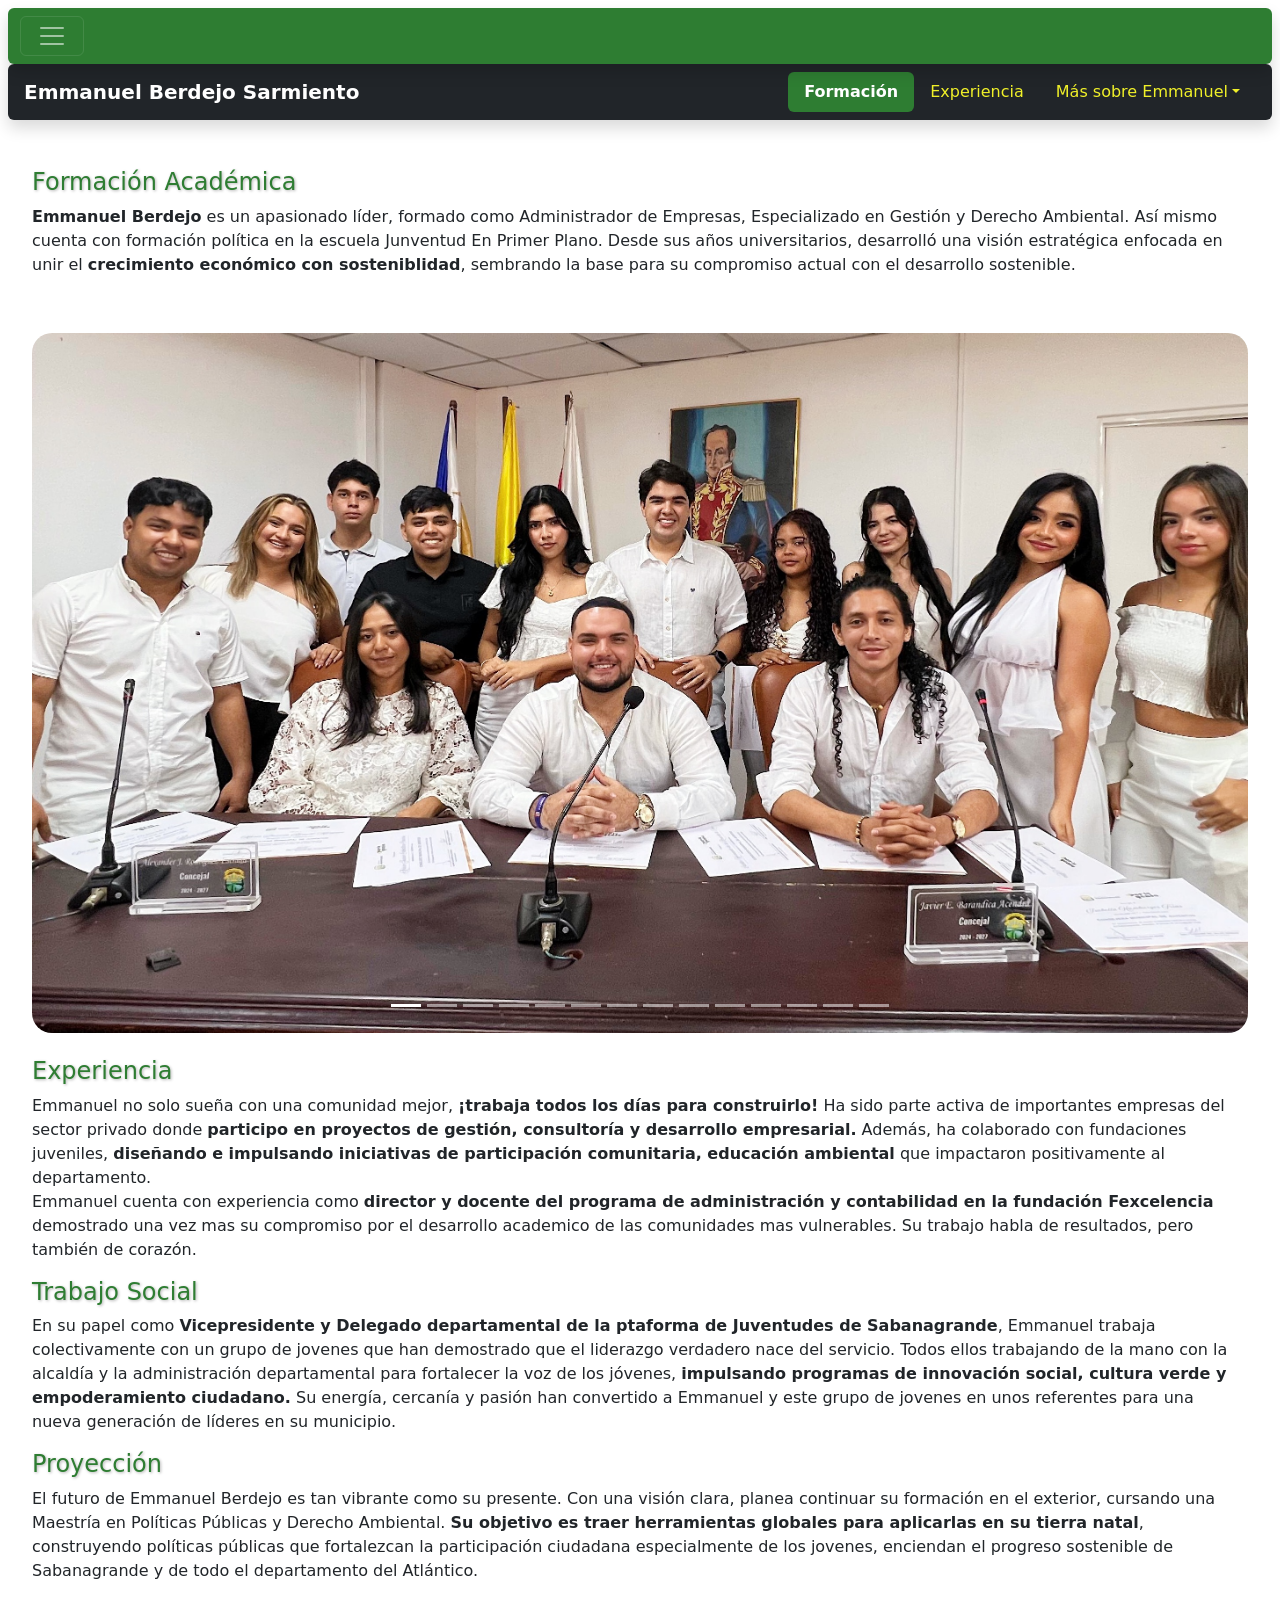
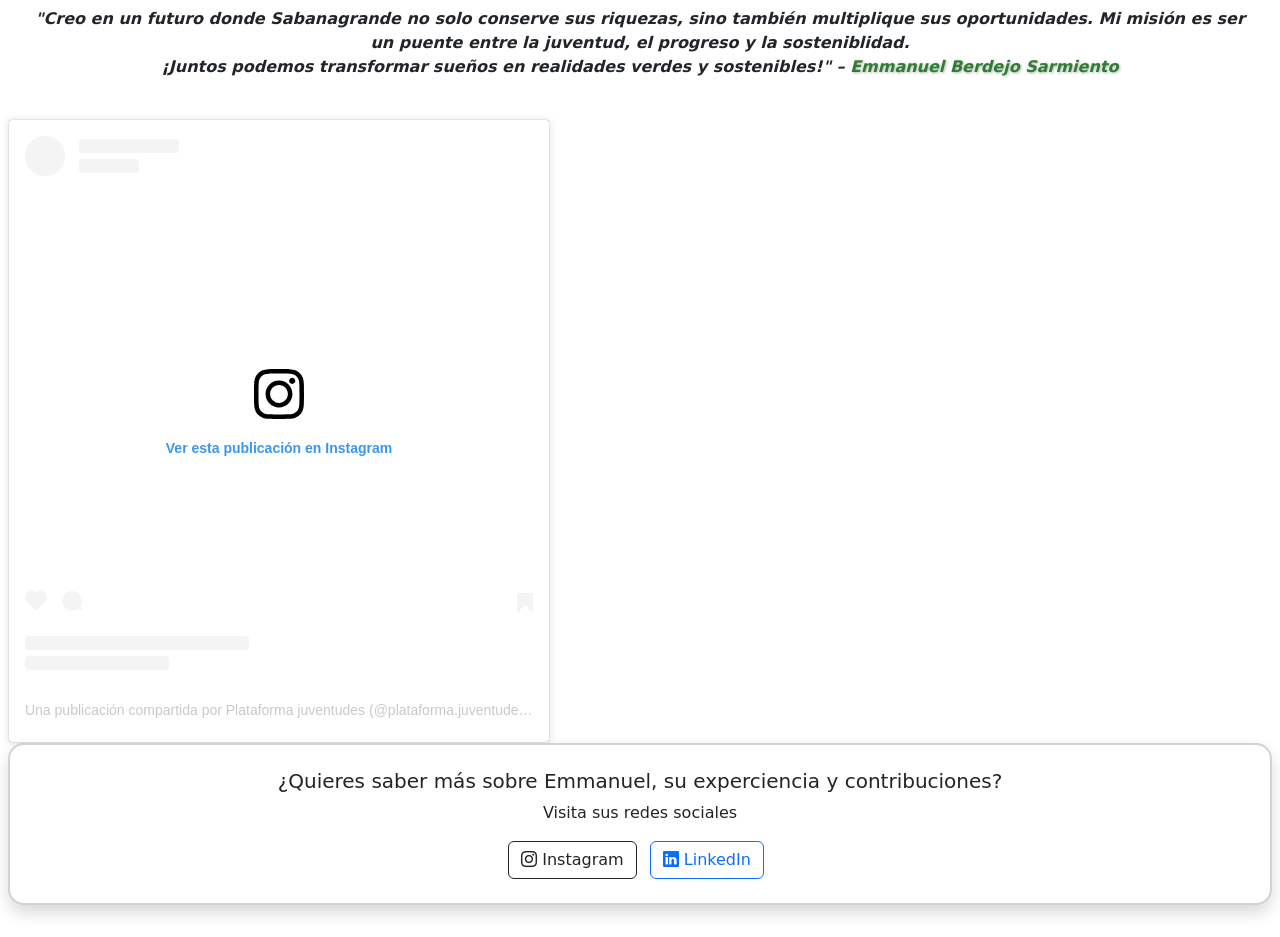
<file: acerca.html>
<!DOCTYPE html>
<html lang="es">
<head>
    <meta charset="UTF-8">
    <meta name="viewport" content="width=device-width, initial-scale=1">
    <link href="https://cdn.jsdelivr.net/npm/bootstrap@5.3.5/dist/css/bootstrap.min.css" rel="stylesheet" integrity="sha384-SgOJa3DmI69IUzQ2PVdRZhwQ+dy64/BUtbMJw1MZ8t5HZApcHrRKUc4W0kG879m7" crossorigin="anonymous">
    <link rel="stylesheet" href="styles.css">
    <title>Emmanuel Berdejo</title>
</head>
<body class="p-2">
<!-- NAVBAR -->
<nav class="navbar navbar-dark navbar-custom rounded shadow">
  <div class="container-fluid">
    <button class="navbar-toggler me-2 px-3" type="button" data-bs-toggle="offcanvas" data-bs-target="#offcanvasNavbar" aria-controls="offcanvasNavbar">
      <span class="navbar-toggler-icon"></span>
    </button>
    <a class="navbar-brand fw-semibold nombreeco" href="#"></a>

    <div class="offcanvas offcanvas-start offcanvas-custom" tabindex="-1" id="offcanvasNavbar">
      <div class="offcanvas-header">
        <h5 class="offcanvas-title">Menú</h5>
        <button type="button" class="btn-close btn-close-white" data-bs-dismiss="offcanvas" aria-label="Cerrar"></button>
      </div>
      <div class="offcanvas-body">
        <ul class="navbar-nav justify-content-end flex-grow-1 pe-3">
          <li class="nav-item"><a class="nav-link" href="index.html">Inicio</a></li>
          <li class="nav-item"><a class="nav-link active" href="acerca.html">Concce a Emmanuel</a></li>
          <li class="nav-item"><a class="nav-link" href="tips.html">Sabanagrande</a></li>
          <li class="nav-item"><a class="nav-link" href="tabla.html">Tabla Aqi</a></li>
        </ul>
      </div>
    </div>
  </div>
</nav>

<!-- Nav secundaria -->
<nav id="navbar-example2" class="navbar bg-dark color px-3 mb-4 rounded shadow sticky-top">

  <a class="navbar-brand text-white fw-bold" href="#">Emmanuel Berdejo Sarmiento</a>
  <ul class="nav nav-pills">
    <li class="nav-item">
      <a class="nav-link color" href="#scrollspyHeading1">Formación</a>
    </li>
    <li class="nav-item">
      <a class="nav-link color" href="#scrollspyHeading2">Experiencia</a>
    </li>
    <li class="nav-item dropdown">
      <a class="nav-link dropdown-toggle color" data-bs-toggle="dropdown" href="#" role="button" aria-expanded="false">Más sobre Emmanuel</a>
      <ul class="dropdown-menu">
        <li><a class="dropdown-item" href="#scrollspyHeading3">Trabajo Social</a></li>
        <li><a class="dropdown-item" href="#scrollspyHeading4">Galería</a></li>
        <li><a class="dropdown-item" href="#scrollspyHeading5">Proyección Futura</a></li>
        <li><hr class="dropdown-divider"></li>
        <li><a class="dropdown-item" href="#scrollspyHeading6">Mensaje Personal</a></li>
      </ul>
    </li>
  </ul>
</nav>

<!-- Contenido -->
<div data-bs-spy="scroll" data-bs-target="#navbar-example2" data-bs-root-margin="0px 0px -40%" data-bs-smooth-scroll="true" class="scrollspy-example bg-white p-4 rounded-2" tabindex="0">
  <h4 id="scrollspyHeading1" class="nombre">Formación Académica</h4>
  <p class="fade-scroll">
    <strong>Emmanuel Berdejo</strong> es un apasionado líder, formado como Administrador de Empresas, Especializado en Gestión y Derecho Ambiental. Así mismo cuenta con formación política en la escuela Junventud En Primer Plano.
    Desde sus años universitarios, desarrolló una visión estratégica enfocada en unir el <strong>crecimiento económico con sosteniblidad</strong>, sembrando la base para su compromiso actual con el desarrollo sostenible.
  </p>

<div id="scrollspyHeading4">
  <div id="carouselExampleCaptions" class="carousel slide">
    <div class="carousel-indicators">
      <button type="button" data-bs-target="#carouselExampleCaptions" data-bs-slide-to="0" class="active" aria-current="true" aria-label="Slide 1"></button>
      <button type="button" data-bs-target="#carouselExampleCaptions" data-bs-slide-to="1" aria-label="Slide 2"></button>
      <button type="button" data-bs-target="#carouselExampleCaptions" data-bs-slide-to="2" aria-label="Slide 3"></button>
      <button type="button" data-bs-target="#carouselExampleCaptions" data-bs-slide-to="3" aria-label="Slide 4"></button>
      <button type="button" data-bs-target="#carouselExampleCaptions" data-bs-slide-to="4" aria-label="Slide 5"></button>
      <button type="button" data-bs-target="#carouselExampleCaptions" data-bs-slide-to="5" aria-label="Slide 6"></button>
      <button type="button" data-bs-target="#carouselExampleCaptions" data-bs-slide-to="6" aria-label="Slide 7"></button>
      <button type="button" data-bs-target="#carouselExampleCaptions" data-bs-slide-to="7" aria-label="Slide 8"></button>
      <button type="button" data-bs-target="#carouselExampleCaptions" data-bs-slide-to="8" aria-label="Slide 9"></button>
      <button type="button" data-bs-target="#carouselExampleCaptions" data-bs-slide-to="9" aria-label="Slide 10"></button>
      <button type="button" data-bs-target="#carouselExampleCaptions" data-bs-slide-to="10" aria-label="Slide 11"></button>
      <button type="button" data-bs-target="#carouselExampleCaptions" data-bs-slide-to="11" aria-label="Slide 12"></button>
      <button type="button" data-bs-target="#carouselExampleCaptions" data-bs-slide-to="12" aria-label="Slide 13"></button>
      <button type="button" data-bs-target="#carouselExampleCaptions" data-bs-slide-to="13" aria-label="Slide 14"></button>
    </div>

    <div class="carousel-inner">
      
      <div class="carousel-item personalizacion active">
        <img src="src/img/consejeros.jpg" class="d-block w-100" alt="Consejeros">
      </div>

      <div class="carousel-item personalizacion">
        <img src="src/img/diplomaphotopeople.png" class="d-block w-100" alt="...">
      </div>

      <div class="carousel-item personalizacion">
        <img src="src/img/semillero.png" class="d-block w-100" alt="...">
      </div>

      <div class="carousel-item personalizacion">
        <img src="src/img/emmanuelconsejo.jpeg" class="d-block w-100" alt="Emmanuel Consejo">
      </div>

      <div class="carousel-item personalizacion">
        <img src="src/img/charla.jpg" class="d-block w-100" alt="Charla">
      </div>

      <div class="carousel-item personalizacion">
        <img src="src/img/conferencia.jpg" class="d-block w-100" alt="...">
      </div>

      <div class="carousel-item personalizacion">
        <img src="src/img/diplomaphoto.jpg" class="d-block w-100" alt="...">
      </div>

      <div class="carousel-item personalizacion">
        <img src="src/img/policephoto.jpg" class="d-block w-100" alt="...">
      </div>

      <div class="carousel-item personalizacion">
        <img src="src/img/variasgente.jpg" class="d-block w-100" alt="...">
      </div>

      <div class="carousel-item personalizacion">
        <img src="src/img/inculka.jpg" class="d-block w-100" alt="...">
      </div>

      <div class="carousel-item personalizacion">
        <img src="src/img/reunion.jpg" class="d-block w-100" alt="...">
      </div>

      <div class="carousel-item personalizacion">
        <img src="src/img/obras1.jpg" class="d-block w-100" alt="...">
      </div>

      <div class="carousel-item personalizacion">
        <img src="src/img/obras2.jpg" class="d-block w-100" alt="...">
      </div>

      <div class="carousel-item personalizacion">
        <img src="src/img/charla2.jpg" class="d-block w-100" alt="Charla 2">
      </div>

    </div>

    <button class="carousel-control-prev" type="button" data-bs-target="#carouselExampleCaptions" data-bs-slide="prev">
      <span class="carousel-control-prev-icon" aria-hidden="true"></span>
      <span class="visually-hidden">Previous</span>
    </button>
    <button class="carousel-control-next" type="button" data-bs-target="#carouselExampleCaptions" data-bs-slide="next">
      <span class="carousel-control-next-icon" aria-hidden="true"></span>
      <span class="visually-hidden">Next</span>
    </button>
  </div>
</div>
  <br>

  <h4 id="scrollspyHeading2" class="nombre fade-scroll">Experiencia</h4>
  <p class="fade-scroll">
    Emmanuel no solo sueña con una comunidad mejor, <strong>¡trabaja todos los días para construirlo!</strong>
    Ha sido parte activa de importantes empresas del sector privado donde <strong>participo en proyectos de gestión, consultoría y desarrollo empresarial.</strong>
    Además, ha colaborado con fundaciones juveniles, <strong>diseñando e impulsando iniciativas de participación comunitaria, educación ambiental</strong> que impactaron positivamente al departamento. <br>Emmanuel cuenta con experiencia como <strong>director y docente del programa de administración y contabilidad en la fundación Fexcelencia</strong> demostrado una vez mas su compromiso por el desarrollo academico de las comunidades mas vulnerables.
    Su trabajo habla de resultados, pero también de corazón.
  </p>

  <h4 id="scrollspyHeading3" class="nombre fade-scroll">Trabajo Social</h4>
  <p class="fade-scroll">
    En su papel como <strong>Vicepresidente y Delegado departamental de la ptaforma de Juventudes de Sabanagrande</strong>, Emmanuel trabaja colectivamente con un grupo de jovenes que han demostrado que el liderazgo verdadero nace del servicio.
    Todos ellos trabajando de la mano con la alcaldía y la administración departamental para fortalecer la voz de los jóvenes, <strong>impulsando programas de innovación social, cultura verde y empoderamiento ciudadano.</strong>
    Su energía, cercanía y pasión han convertido a Emmanuel y este grupo de jovenes en unos referentes para una nueva generación de líderes en su municipio.
  </p>


  <h4 id="scrollspyHeading5" class="nombre fade-scroll">Proyección</h4>
  <p class="fade-scroll">
    El futuro de Emmanuel Berdejo es tan vibrante como su presente.
    Con una visión clara, planea continuar su formación en el exterior, cursando una Maestría en Políticas Públicas y Derecho Ambiental.
    <strong>Su objetivo es traer herramientas globales para aplicarlas en su tierra natal</strong>, construyendo políticas públicas que fortalezcan la participación ciudadana especialmente de los jovenes, enciendan el progreso sostenible de Sabanagrande y de todo el departamento del Atlántico.
  </p>

  <p id="scrollspyHeading6" class="mt-4 fw-semibold fst-italic text-center">
    "Creo en un futuro donde Sabanagrande no solo conserve sus riquezas, sino también multiplique sus oportunidades. Mi misión es ser un puente entre la juventud, el progreso y la sosteniblidad. <br>¡Juntos podemos transformar sueños en realidades verdes y sostenibles!" – <strong class="nombre">Emmanuel Berdejo Sarmiento</strong>
  </p>
</div>

<!-- Reel de ig -->
<blockquote class="instagram-media" data-instgrm-permalink="https://www.instagram.com/reel/C_CZQqxugMu/?utm_source=ig_embed&amp;utm_campaign=loading" data-instgrm-version="14" style=" background:#FFF; border:0; border-radius:3px; box-shadow:0 0 1px 0 rgba(0,0,0,0.5),0 1px 10px 0 rgba(0,0,0,0.15); margin: 1px; max-width:540px; min-width:326px; padding:0; width:99.375%; width:-webkit-calc(100% - 2px); width:calc(100% - 2px);"><div style="padding:16px;"> <a href="https://www.instagram.com/reel/C_CZQqxugMu/?utm_source=ig_embed&amp;utm_campaign=loading" style=" background:#FFFFFF; line-height:0; padding:0 0; text-align:center; text-decoration:none; width:100%;" target="_blank"> <div style=" display: flex; flex-direction: row; align-items: center;"> <div style="background-color: #F4F4F4; border-radius: 50%; flex-grow: 0; height: 40px; margin-right: 14px; width: 40px;"></div> <div style="display: flex; flex-direction: column; flex-grow: 1; justify-content: center;"> <div style=" background-color: #F4F4F4; border-radius: 4px; flex-grow: 0; height: 14px; margin-bottom: 6px; width: 100px;"></div> <div style=" background-color: #F4F4F4; border-radius: 4px; flex-grow: 0; height: 14px; width: 60px;"></div></div></div><div style="padding: 19% 0;"></div> <div style="display:block; height:50px; margin:0 auto 12px; width:50px;"><svg width="50px" height="50px" viewBox="0 0 60 60" version="1.1" xmlns="https://www.w3.org/2000/svg" xmlns:xlink="https://www.w3.org/1999/xlink"><g stroke="none" stroke-width="1" fill="none" fill-rule="evenodd"><g transform="translate(-511.000000, -20.000000)" fill="#000000"><g><path d="M556.869,30.41 C554.814,30.41 553.148,32.076 553.148,34.131 C553.148,36.186 554.814,37.852 556.869,37.852 C558.924,37.852 560.59,36.186 560.59,34.131 C560.59,32.076 558.924,30.41 556.869,30.41 M541,60.657 C535.114,60.657 530.342,55.887 530.342,50 C530.342,44.114 535.114,39.342 541,39.342 C546.887,39.342 551.658,44.114 551.658,50 C551.658,55.887 546.887,60.657 541,60.657 M541,33.886 C532.1,33.886 524.886,41.1 524.886,50 C524.886,58.899 532.1,66.113 541,66.113 C549.9,66.113 557.115,58.899 557.115,50 C557.115,41.1 549.9,33.886 541,33.886 M565.378,62.101 C565.244,65.022 564.756,66.606 564.346,67.663 C563.803,69.06 563.154,70.057 562.106,71.106 C561.058,72.155 560.06,72.803 558.662,73.347 C557.607,73.757 556.021,74.244 553.102,74.378 C549.944,74.521 548.997,74.552 541,74.552 C533.003,74.552 532.056,74.521 528.898,74.378 C525.979,74.244 524.393,73.757 523.338,73.347 C521.94,72.803 520.942,72.155 519.894,71.106 C518.846,70.057 518.197,69.06 517.654,67.663 C517.244,66.606 516.755,65.022 516.623,62.101 C516.479,58.943 516.448,57.996 516.448,50 C516.448,42.003 516.479,41.056 516.623,37.899 C516.755,34.978 517.244,33.391 517.654,32.338 C518.197,30.938 518.846,29.942 519.894,28.894 C520.942,27.846 521.94,27.196 523.338,26.654 C524.393,26.244 525.979,25.756 528.898,25.623 C532.057,25.479 533.004,25.448 541,25.448 C548.997,25.448 549.943,25.479 553.102,25.623 C556.021,25.756 557.607,26.244 558.662,26.654 C560.06,27.196 561.058,27.846 562.106,28.894 C563.154,29.942 563.803,30.938 564.346,32.338 C564.756,33.391 565.244,34.978 565.378,37.899 C565.522,41.056 565.552,42.003 565.552,50 C565.552,57.996 565.522,58.943 565.378,62.101 M570.82,37.631 C570.674,34.438 570.167,32.258 569.425,30.349 C568.659,28.377 567.633,26.702 565.965,25.035 C564.297,23.368 562.623,22.342 560.652,21.575 C558.743,20.834 556.562,20.326 553.369,20.18 C550.169,20.033 549.148,20 541,20 C532.853,20 531.831,20.033 528.631,20.18 C525.438,20.326 523.257,20.834 521.349,21.575 C519.376,22.342 517.703,23.368 516.035,25.035 C514.368,26.702 513.342,28.377 512.574,30.349 C511.834,32.258 511.326,34.438 511.181,37.631 C511.035,40.831 511,41.851 511,50 C511,58.147 511.035,59.17 511.181,62.369 C511.326,65.562 511.834,67.743 512.574,69.651 C513.342,71.625 514.368,73.296 516.035,74.965 C517.703,76.634 519.376,77.658 521.349,78.425 C523.257,79.167 525.438,79.673 528.631,79.82 C531.831,79.965 532.853,80.001 541,80.001 C549.148,80.001 550.169,79.965 553.369,79.82 C556.562,79.673 558.743,79.167 560.652,78.425 C562.623,77.658 564.297,76.634 565.965,74.965 C567.633,73.296 568.659,71.625 569.425,69.651 C570.167,67.743 570.674,65.562 570.82,62.369 C570.966,59.17 571,58.147 571,50 C571,41.851 570.966,40.831 570.82,37.631"></path></g></g></g></svg></div><div style="padding-top: 8px;"> <div style=" color:#3897f0; font-family:Arial,sans-serif; font-size:14px; font-style:normal; font-weight:550; line-height:18px;">Ver esta publicación en Instagram</div></div><div style="padding: 12.5% 0;"></div> <div style="display: flex; flex-direction: row; margin-bottom: 14px; align-items: center;"><div> <div style="background-color: #F4F4F4; border-radius: 50%; height: 12.5px; width: 12.5px; transform: translateX(0px) translateY(7px);"></div> <div style="background-color: #F4F4F4; height: 12.5px; transform: rotate(-45deg) translateX(3px) translateY(1px); width: 12.5px; flex-grow: 0; margin-right: 14px; margin-left: 2px;"></div> <div style="background-color: #F4F4F4; border-radius: 50%; height: 12.5px; width: 12.5px; transform: translateX(9px) translateY(-18px);"></div></div><div style="margin-left: 8px;"> <div style=" background-color: #F4F4F4; border-radius: 50%; flex-grow: 0; height: 20px; width: 20px;"></div> <div style=" width: 0; height: 0; border-top: 2px solid transparent; border-left: 6px solid #f4f4f4; border-bottom: 2px solid transparent; transform: translateX(16px) translateY(-4px) rotate(30deg)"></div></div><div style="margin-left: auto;"> <div style=" width: 0px; border-top: 8px solid #F4F4F4; border-right: 8px solid transparent; transform: translateY(16px);"></div> <div style=" background-color: #F4F4F4; flex-grow: 0; height: 12px; width: 16px; transform: translateY(-4px);"></div> <div style=" width: 0; height: 0; border-top: 8px solid #F4F4F4; border-left: 8px solid transparent; transform: translateY(-4px) translateX(8px);"></div></div></div> <div style="display: flex; flex-direction: column; flex-grow: 1; justify-content: center; margin-bottom: 24px;"> <div style=" background-color: #F4F4F4; border-radius: 4px; flex-grow: 0; height: 14px; margin-bottom: 6px; width: 224px;"></div> <div style=" background-color: #F4F4F4; border-radius: 4px; flex-grow: 0; height: 14px; width: 144px;"></div></div></a><p style=" color:#c9c8cd; font-family:Arial,sans-serif; font-size:14px; line-height:17px; margin-bottom:0; margin-top:8px; overflow:hidden; padding:8px 0 7px; text-align:center; text-overflow:ellipsis; white-space:nowrap;"><a href="https://www.instagram.com/reel/C_CZQqxugMu/?utm_source=ig_embed&amp;utm_campaign=loading" style=" color:#c9c8cd; font-family:Arial,sans-serif; font-size:14px; font-style:normal; font-weight:normal; line-height:17px; text-decoration:none;" target="_blank">Una publicación compartida por Plataforma juventudes (@plataforma.juventudes_sgrande)</a></p></div></blockquote>
<script async src="//www.instagram.com/embed.js"></script>

  <!-- TARJETA DE CONTACTO -->
  <div class="card text-center  mb-4 border-2 p-2 rounded-4 shadow">
    <div class="card-body">
      <h5 class="card-title">¿Quieres saber más sobre Emmanuel, su experciencia y contribuciones?</h5>
        <p class="card-text">Visita sus redes sociales</p>
          <a href="https://www.instagram.com/emmanuel_berdejo/following/?hl=es" target="_blank" class="btn btn-outline-dark me-2">
            <i class="bi bi-instagram"></i> Instagram
          </a>
          <a href="https://www.linkedin.com/in/emmanuel-vicente-berdejo-sarmiento-066a41301/?utm_source=share&utm_campaign=share_via&utm_content=profile&utm_medium=android_app&fbclid=PAZXh0bgNhZW0CMTEAAaf21PQ0VVTkyG8lkE4WaBPw6Nx0MI5xgnu8Jgf4zOR5xXncVtpv00f0LeoAaA_aem_O5qvD5J9q8PJzubIvIEv3g" target="_blank" class="btn btn-outline-primary me-2">
            <i class="bi bi-linkedin"></i> LinkedIn
          </a>
    </div>
  </div>
  
    <!-- BOOTSTRAP ICONS + SCRIPTS -->
    <link rel="stylesheet" href="https://cdn.jsdelivr.net/npm/bootstrap-icons@1.10.5/font/bootstrap-icons.css">
    <script src="https://cdn.jsdelivr.net/npm/bootstrap@5.3.5/dist/js/bootstrap.bundle.min.js" integrity="sha384-k6d4wzSIapyDyv1kpU366/PK5hCdSbCRGRCMv+eplOQJWyd1fbcAu9OCUj5zNLiq" crossorigin="anonymous"></script>
    <script src="script.js"></script>

</body>

</html>
</file>
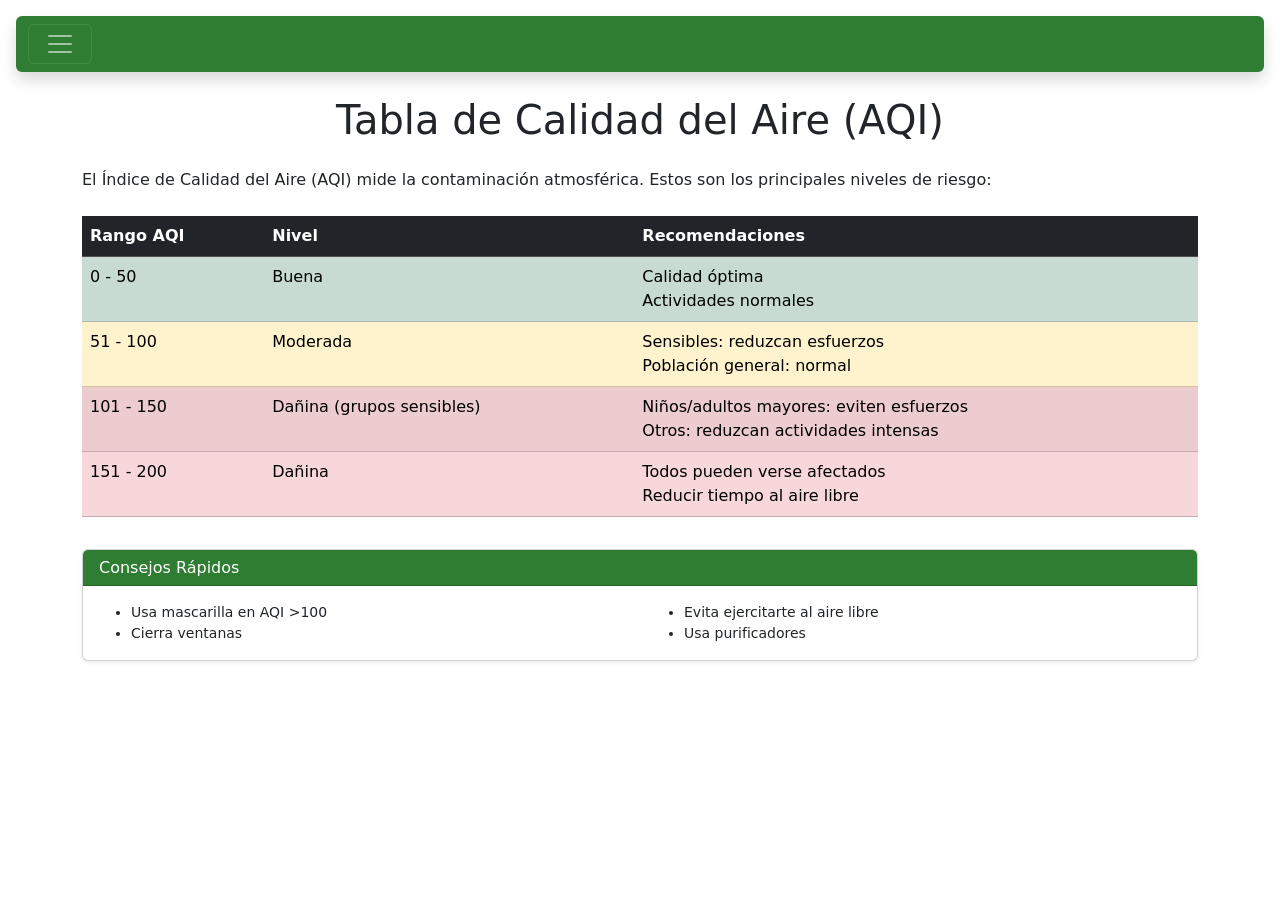
<file: tabla.html>
<!DOCTYPE html>
<html lang="es">
<head>
    <meta charset="UTF-8">
    <meta name="viewport" content="width=device-width, initial-scale=1">
    <link href="https://cdn.jsdelivr.net/npm/bootstrap@5.3.5/dist/css/bootstrap.min.css" rel="stylesheet" integrity="sha384-SgOJa3DmI69IUzQ2PVdRZhwQ+dy64/BUtbMJw1MZ8t5HZApcHrRKUc4W0kG879m7" crossorigin="anonymous">
    <link rel="stylesheet" href="styles.css">
    <title>Tabla IMC</title>
</head>
<body class="p-3">

<!-- NAVBAR -->
<nav class="navbar navbar-dark navbar-custom rounded shadow">
  <div class="container-fluid">
    <button class="navbar-toggler me-2 px-3" type="button" data-bs-toggle="offcanvas" data-bs-target="#offcanvasNavbar" aria-controls="offcanvasNavbar">
      <span class="navbar-toggler-icon"></span>
    </button>
    <a class="navbar-brand fw-semibold nombreeco" href="#"></a>

    <div class="offcanvas offcanvas-start offcanvas-custom" tabindex="-1" id="offcanvasNavbar">
      <div class="offcanvas-header">
        <h5 class="offcanvas-title">Menú</h5>
        <button type="button" class="btn-close btn-close-white" data-bs-dismiss="offcanvas" aria-label="Cerrar"></button>
      </div>
      <div class="offcanvas-body">
        <ul class="navbar-nav justify-content-end flex-grow-1 pe-3">
          <li class="nav-item"><a class="nav-link" href="index.html">Inicio</a></li>
          <li class="nav-item"><a class="nav-link" href="acerca.html">Concce a Emmanuel</a></li>
          <li class="nav-item"><a class="nav-link" href="tips.html">Sabanagrande</a></li>
          <li class="nav-item"><a class="nav-link active" href="tabla.html">Tabla Aqi</a></li>
        </ul>
      </div>
    </div>
  </div>
</nav>

<div class="container">
    <h1 class="text-center my-4">Tabla de Calidad del Aire (AQI)</h1>

    <p class="mb-4">
        El Índice de Calidad del Aire (AQI) mide la contaminación atmosférica. Estos son los principales niveles de riesgo:
    </p>

    <div class="table-responsive">
        <table class="table table-striped table-hover">
            <thead class="table-dark">
                <tr>
                    <th scope="col" class="text-nowrap">Rango AQI</th>
                    <th scope="col">Nivel</th>
                    <th scope="col">Recomendaciones</th>
                </tr>
            </thead>
            <tbody>
                <tr class="table-success">
                    <td>0 - 50</td>
                    <td>Buena</td>
                    <td>
                        <ul class="list-unstyled mb-0">
                            <li><i class="bi bi-check-circle text-success"></i> Calidad óptima</li>
                            <li><i class="bi bi-people text-success"></i> Actividades normales</li>
                        </ul>
                    </td>
                </tr>
                <tr class="table-warning">
                    <td>51 - 100</td>
                    <td>Moderada</td>
                    <td>
                        <ul class="list-unstyled mb-0">
                            <li><i class="bi bi-exclamation-triangle text-warning"></i> Sensibles: reduzcan esfuerzos</li>
                            <li><i class="bi bi-person-check text-warning"></i> Población general: normal</li>
                        </ul>
                    </td>
                </tr>
                <tr class="table-danger">
                    <td>101 - 150</td>
                    <td>Dañina (grupos sensibles)</td>
                    <td>
                        <ul class="list-unstyled mb-0">
                            <li><i class="bi bi-x-circle text-danger"></i> Niños/adultos mayores: eviten esfuerzos</li>
                            <li><i class="bi bi-person text-danger"></i> Otros: reduzcan actividades intensas</li>
                        </ul>
                    </td>
                </tr>
                <tr class="table-danger" style="background-color: #ffcccc">
                    <td>151 - 200</td>
                    <td>Dañina</td>
                    <td>
                        <ul class="list-unstyled mb-0">
                            <li><i class="bi bi-slash-circle text-danger"></i> Todos pueden verse afectados</li>
                            <li><i class="bi bi-house text-danger"></i> Reducir tiempo al aire libre</li>
                        </ul>
                    </td>
                </tr>
            </tbody>
        </table>
    </div>

    <div class="card mt-3 shadow-sm">
        <div class="card-header caja text-white py-2">
            <h6 class="mb-0"><i class="bi bi-lightbulb"></i> Consejos Rápidos</h6>
        </div>
        <div class="card-body p-3">
            <div class="row">
                <div class="col-6">
                    <ul class="small mb-0">
                        <li>Usa mascarilla en AQI >100</li>
                        <li>Cierra ventanas</li>
                    </ul>
                </div>
                <div class="col-6">
                    <ul class="small mb-0">
                        <li>Evita ejercitarte al aire libre</li>
                        <li>Usa purificadores</li>
                    </ul>
                </div>
            </div>
        </div>
    </div>
</div>

    <script src="https://cdn.jsdelivr.net/npm/bootstrap@5.3.5/dist/js/bootstrap.bundle.min.js" integrity="sha384-k6d4wzSIapyDyv1kpU366/PK5hCdSbCRGRCMv+eplOQJWyd1fbcAu9OCUj5zNLiq" crossorigin="anonymous"></script>
</body>
</html>
</file>
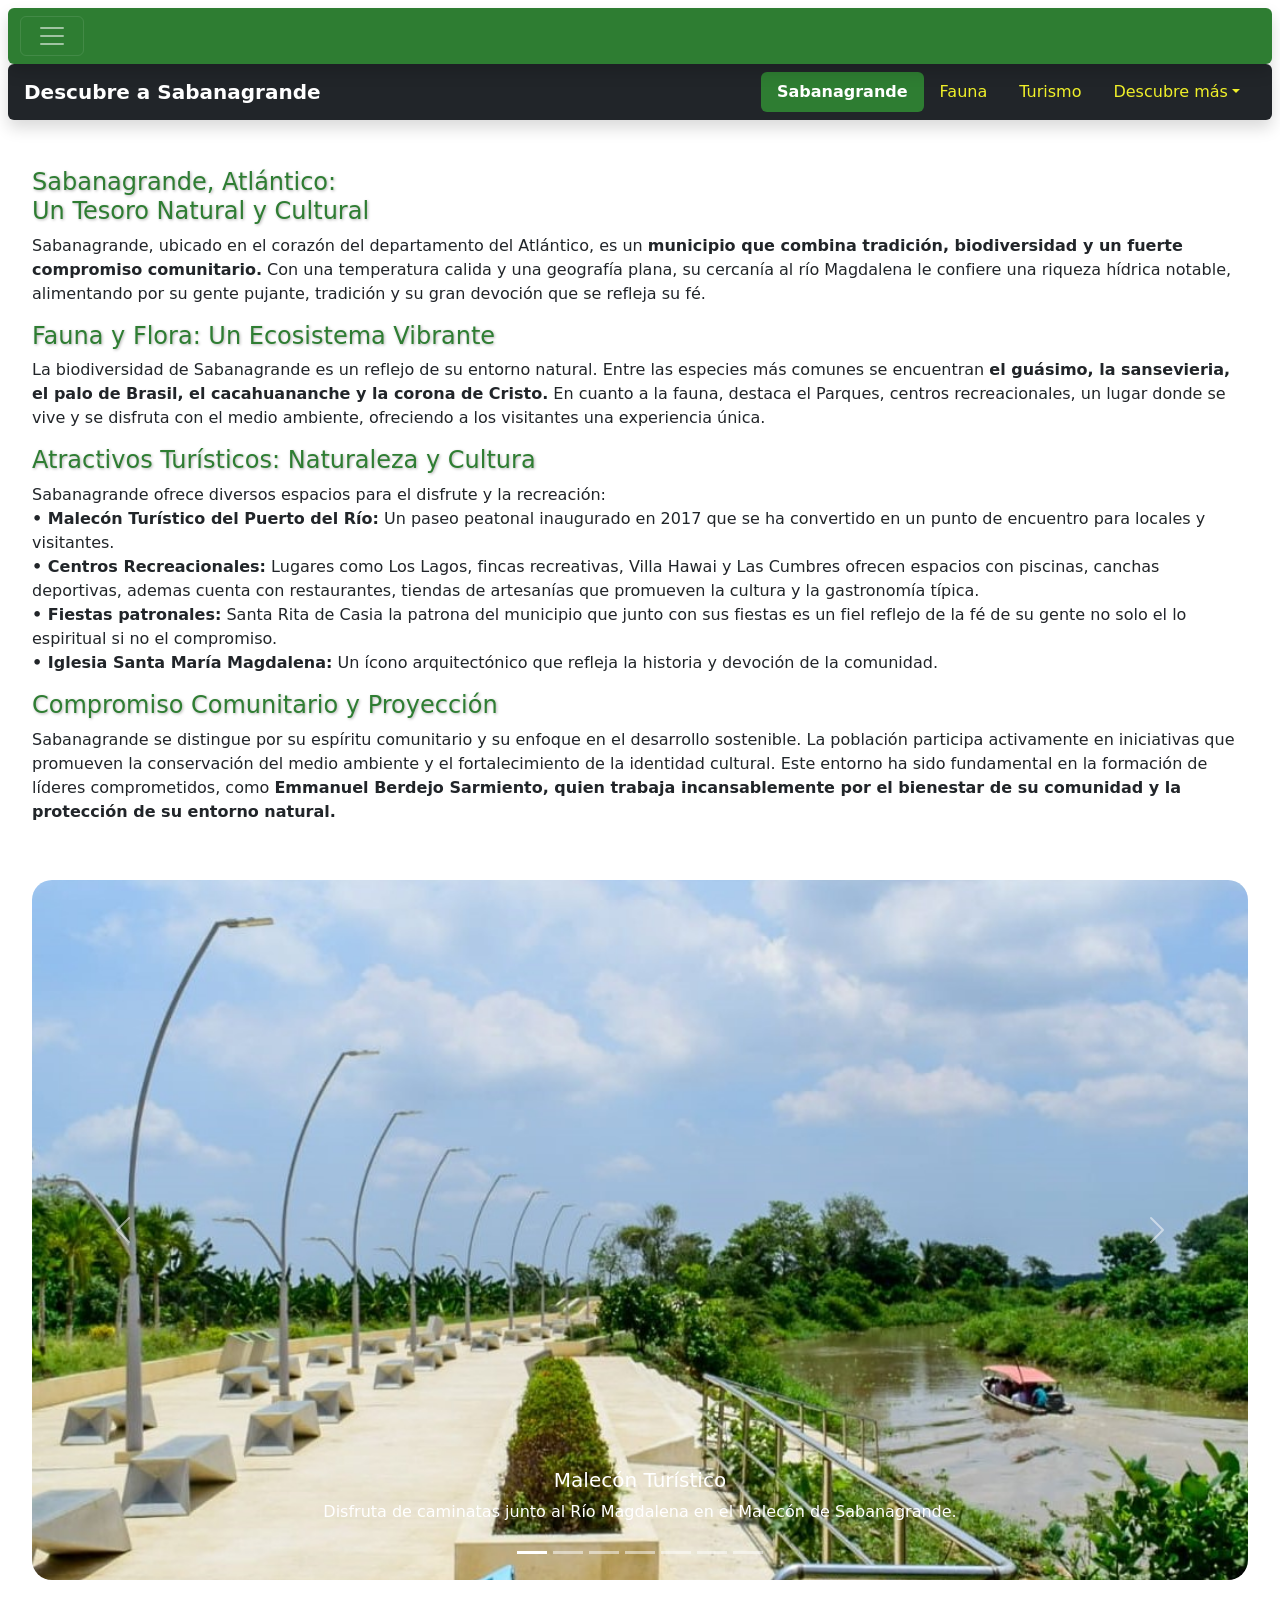
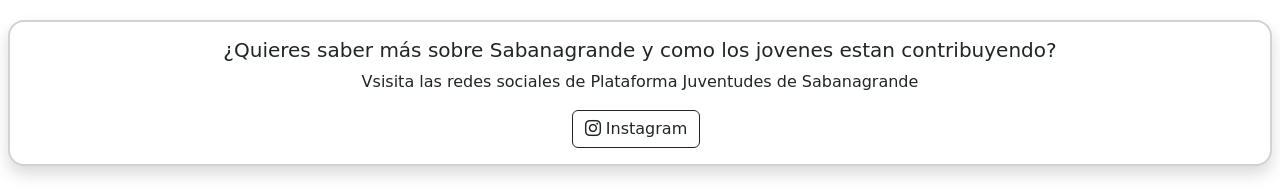
<file: tips.html>
<!DOCTYPE html>
<html lang="es">
<head>
    <meta charset="UTF-8">
    <meta name="viewport" content="width=device-width, initial-scale=1">
    <link href="https://cdn.jsdelivr.net/npm/bootstrap@5.3.5/dist/css/bootstrap.min.css" rel="stylesheet" integrity="sha384-SgOJa3DmI69IUzQ2PVdRZhwQ+dy64/BUtbMJw1MZ8t5HZApcHrRKUc4W0kG879m7" crossorigin="anonymous">
    <link rel="stylesheet" href="styles.css">
    <title>Sabanagrande</title>
</head>
<body class="p-2">

<!-- NAVBAR -->
<nav class="navbar navbar-dark navbar-custom rounded shadow">
  <div class="container-fluid">
    <button class="navbar-toggler me-2 px-3" type="button" data-bs-toggle="offcanvas" data-bs-target="#offcanvasNavbar" aria-controls="offcanvasNavbar">
      <span class="navbar-toggler-icon"></span>
    </button>
    <a class="navbar-brand fw-semibold nombreeco" href="#"></a>

    <div class="offcanvas offcanvas-start offcanvas-custom" tabindex="-1" id="offcanvasNavbar">
      <div class="offcanvas-header">
        <h5 class="offcanvas-title">Menú</h5>
        <button type="button" class="btn-close btn-close-white" data-bs-dismiss="offcanvas" aria-label="Cerrar"></button>
      </div>
      <div class="offcanvas-body">
        <ul class="navbar-nav justify-content-end flex-grow-1 pe-3">
          <li class="nav-item"><a class="nav-link" href="index.html">Inicio</a></li>
          <li class="nav-item"><a class="nav-link" href="acerca.html">Conoce a Emmanuel</a></li>
          <li class="nav-item"><a class="nav-link active" href="tips.html">Sabanagrande</a></li>
          <li class="nav-item"><a class="nav-link" href="tabla.html">Tabla Aqi</a></li>
        </ul>
      </div>
    </div>
    </div>
  </nav>

        <!-- NAVBAR SCROLLSPY -->
        <nav id="navbar-example2" class="navbar bg-dark text-white px-3 mb-4 rounded shadow sticky-top">
          <a class="navbar-brand fw-bold text-white" href="#">Descubre a Sabanagrande</a>
          <ul class="nav nav-pills">
            <li class="nav-item">
              <a class="nav-link color" href="#scrollspyHeading1">Sabanagrande</a>
            </li>
            <li class="nav-item">
              <a class="nav-link color" href="#scrollspyHeading2">Fauna</a>
            </li>
            <li class="nav-item">
              <a class="nav-link color" href="#scrollspyHeading3">Turismo</a>
            </li>
            <li class="nav-item dropdown">
              <a class="nav-link dropdown-toggle color" data-bs-toggle="dropdown" href="#" role="button">Descubre más</a>
              <ul class="dropdown-menu">
                <li><a class="dropdown-item" href="#scrollspyHeading4">Compromiso</a></li>
                <li><a class="dropdown-item" href="#scrollspyHeading5">Galería</a></li>
              </ul>
            </li>
          </ul>
        </nav>
        
        <!-- CONTENIDO SCROLLSPY -->
        <div data-bs-spy="scroll" data-bs-target="#navbar-example2" data-bs-smooth-scroll="true" class="scrollspy-example bg-white p-4 rounded" tabindex="0">
          
          <h4 id="scrollspyHeading1" class="nombre">Sabanagrande, Atlántico: <br> Un Tesoro Natural y Cultural</h4>
          <p class="fade-scroll">
            Sabanagrande, ubicado en el corazón del departamento del Atlántico, es un <strong>municipio que combina tradición, biodiversidad y un fuerte compromiso comunitario.</strong> Con una temperatura calida y una geografía plana, su cercanía al río Magdalena le confiere una riqueza hídrica notable, alimentando por su gente pujante, tradición y su gran devoción que se refleja su fé.
          </p>
        
          <h4 id="scrollspyHeading2" class="nombre fade-scroll">Fauna y Flora: Un Ecosistema Vibrante</h4>
          <p class="fade-scroll">
            La biodiversidad de Sabanagrande es un reflejo de su entorno natural. Entre las especies más comunes se encuentran <strong>el guásimo, la sansevieria, el palo de Brasil, el cacahuananche y la corona de Cristo.</strong> En cuanto a la fauna, destaca el Parques, centros recreacionales, un lugar donde se vive y se disfruta con el medio ambiente, ofreciendo a los visitantes una experiencia única.
          </p>
        
          <h4 id="scrollspyHeading3" class="nombre fade-scroll"> Atractivos Turísticos: Naturaleza y Cultura</h4>
          <p class="fade-scroll">
            Sabanagrande ofrece diversos espacios para el disfrute y la recreación:<br>
            <strong>• Malecón Turístico del Puerto del Río:</strong> Un paseo peatonal inaugurado en 2017 que se ha convertido en un punto de encuentro para locales y visitantes. <br>
            <strong>• Centros Recreacionales:</strong> Lugares como Los Lagos, fincas recreativas, Villa Hawai y Las Cumbres ofrecen espacios con piscinas, canchas deportivas, ademas cuenta con restaurantes, tiendas de artesanías que promueven la cultura y la gastronomía típica.<br>
            <strong>• Fiestas patronales:</strong> Santa Rita de Casia la patrona del municipio que junto con sus fiestas es un fiel reflejo de la fé de su gente no solo el lo espiritual si no el compromiso. <br>
            <strong>• Iglesia Santa María Magdalena:</strong> Un ícono arquitectónico que refleja la historia y devoción de la comunidad. 
          </p>
        
          <h4 id="scrollspyHeading4" class="nombre fade-scroll">Compromiso Comunitario y Proyección</h4>
          <p class="fade-scroll">
            Sabanagrande se distingue por su espíritu comunitario y su enfoque en el desarrollo sostenible. La población participa activamente en iniciativas que promueven la conservación del medio ambiente y el fortalecimiento de la identidad cultural. Este entorno ha sido fundamental en la formación de líderes comprometidos, como <strong>Emmanuel Berdejo Sarmiento, quien trabaja incansablemente por el bienestar de su comunidad y la protección de su entorno natural.</strong>
          </p>

          <div id="scrollspyHeading5">
            <div id="carouselExampleCaptions" class="carousel slide" data-bs-ride="carousel">
                <div class="carousel-indicators">
                    <button type="button" data-bs-target="#carouselExampleCaptions" data-bs-slide-to="0" class="active" aria-current="true" aria-label="Slide 1"></button>
                    <button type="button" data-bs-target="#carouselExampleCaptions" data-bs-slide-to="1" aria-label="Slide 2"></button>
                    <button type="button" data-bs-target="#carouselExampleCaptions" data-bs-slide-to="2" aria-label="Slide 3"></button>
                    <button type="button" data-bs-target="#carouselExampleCaptions" data-bs-slide-to="3" aria-label="Slide 4"></button>
                    <button type="button" data-bs-target="#carouselExampleCaptions" data-bs-slide-to="4" aria-label="Slide 5"></button>
                    <button type="button" data-bs-target="#carouselExampleCaptions" data-bs-slide-to="5" aria-label="Slide 6"></button>
                    <button type="button" data-bs-target="#carouselExampleCaptions" data-bs-slide-to="6" aria-label="Slide 7"></button> <!-- Nuevo indicador -->
                </div>
        
                <div class="carousel-inner personalizacion1">
                    <div class="carousel-item active">
                        <img src="src/img/malecon.jpeg" class="d-block w-100" alt="Malecón de Sabanagrande">
                        <div class="carousel-caption d-none d-md-block">
                            <h5>Malecón Turístico</h5>
                            <p>Disfruta de caminatas junto al Río Magdalena en el Malecón de Sabanagrande.</p>
                        </div>
                    </div>
        
                    <div class="carousel-item personalizacion1">
                        <img src="src/img/lago.jpg" class="d-block w-100" alt="Laguna El Convento">
                        <div class="carousel-caption d-none d-md-block">
                            <h5>Laguna El Convento</h5>
                            <p>Un espacio natural perfecto para el avistamiento de aves y paseos ecológicos.</p>
                        </div>
                    </div>
        
                    <div class="carousel-item personalizacion1">
                        <img src="src/img/inglesia.jpeg" class="d-block w-100" alt="Iglesia Santa María Magdalena">
                        <div class="carousel-caption d-none d-md-block">
                            <h5>Iglesia Santa María Magdalena</h5>
                            <p>Un ícono religioso y arquitectónico del municipio.</p>
                        </div>
                    </div>
        
                    <div class="carousel-item personalizacion1">
                        <img src="src/img/fauna1.jpg" class="d-block w-100" alt="Parque Crocodilia">
                        <div class="carousel-caption d-none d-md-block">
                            <h5>Parque Ecológico Crocodilia</h5>
                            <p>Un santuario de cocodrilos y babillas en el corazón de Sabanagrande.</p>
                        </div>
                    </div>
        
                    <div class="carousel-item personalizacion1">
                        <img src="src/img/letras.jpg" class="d-block w-100" alt="Plaza Central de Sabanagrande">
                        <div class="carousel-caption d-none d-md-block">
                            <h5>Plaza Central</h5>
                            <p>Centro de encuentro cultural y social del municipio.</p>
                        </div>
                    </div>
        
                    <div class="carousel-item personalizacion1">
                        <img src="src/img/lagos2.jpg" class="d-block w-100" alt="Descripción de la nueva imagen">
                        <div class="carousel-caption d-none d-md-block">
                            <h5>Título de la nueva imagen</h5>
                            <p>Descripción del nuevo atractivo turístico o lugar.</p>
                        </div>
                    </div>
        
                    <!-- Nuevo div para la séptima imagen -->
                    <div class="carousel-item personalizacion1">
                        <img src="src/img/fatima.jpg" class="d-block w-100" alt="Descripción de la nueva imagen">
                        <div class="carousel-caption d-none d-md-block">
                            <h5>Título de la séptima imagen</h5>
                            <p>Descripción del nuevo atractivo turístico o lugar.</p>
                        </div>
                    </div>
                </div>
        
                <button class="carousel-control-prev" type="button" data-bs-target="#carouselExampleCaptions" data-bs-slide="prev">
                    <span class="carousel-control-prev-icon" aria-hidden="true"></span>
                    <span class="visually-hidden">Previous</span>
                </button>
                <button class="carousel-control-next" type="button" data-bs-target="#carouselExampleCaptions" data-bs-slide="next">
                    <span class="carousel-control-next-icon" aria-hidden="true"></span>
                    <span class="visually-hidden">Next</span>
                </button>
            </div>
        </div>
          
              <button class="carousel-control-prev" type="button" data-bs-target="#carouselExampleCaptions" data-bs-slide="prev">
                <span class="carousel-control-prev-icon" aria-hidden="true"></span>
                <span class="visually-hidden">Anterior</span>
              </button>
              <button class="carousel-control-next" type="button" data-bs-target="#carouselExampleCaptions" data-bs-slide="next">
                <span class="carousel-control-next-icon" aria-hidden="true"></span>
                <span class="visually-hidden">Siguiente</span>
              </button>
            </div>
          </div>
          
        
          <!-- TARJETA DE CONTACTO -->
          <div class="card text-center my-3 border-2 p-0 rounded-4 shadow">
            <div class="card-body">
              <h5 class="card-title">¿Quieres saber más sobre Sabanagrande y como los jovenes estan contribuyendo?</h5>
              <p class="card-text">Vsisita las redes sociales de Plataforma Juventudes de Sabanagrande</p>
              <a href="https://www.instagram.com/plataforma.juventudes_sgrande/?hl=es" target="_blank" class="btn btn-outline-dark me-2">
                <i class="bi bi-instagram"></i> Instagram
              </a>
              <!-- <a href="https://wa.me/TU_NUMERO" target="_blank" class="btn btn-outline-primary me-2">
                <i class="bi bi-linkedin"></i> LinkedIn
              </a> -->
            </div>
          </div>
        
        </div>
        <!-- BOOTSTRAP ICONS + SCRIPTS -->
        <link rel="stylesheet" href="https://cdn.jsdelivr.net/npm/bootstrap-icons@1.10.5/font/bootstrap-icons.css">
        <script src="https://cdn.jsdelivr.net/npm/bootstrap@5.3.5/dist/js/bootstrap.bundle.min.js"></script>
        <script src="script.js"></script>
</body>
</html>
</file>
<file: styles.css>
/* PARALLAX */
  .parallax {
    background-image: url(src/img/fondo.png);
    background-attachment: fixed;
    background-size: cover;
    background-position: center;
    height: 100vh;
  }
  
  /* Botones ecológicos */
  .btn-eco {
    background-color: #2e7d32;
    border: 2px solid #2e7d32;
    color: white;
    padding: 10px 20px;
    font-weight: bold;
    transition: all 0.3s ease;
    /* border-radius: 30px; */
  }
  .btn-eco:hover {
    background-color: transparent;
    color: #2e7d32;
  }
  
  /* Card Hover */
  .card-hover {
    transition: transform 0.3s ease, box-shadow 0.3s ease;
    border-radius: 20px;
    /* background: rgba(255, 255, 255, 0.7); */
    backdrop-filter: blur(8px);
    border: 1px solid rgba(255, 255, 255, 0.2);
  }
  .card-hover:hover {
    transform: translateY(-10px);
    box-shadow: 0 12px 24px rgba(0,0,0,0.2);
  }
  
  /* Fade-in Animation */
  .fade-in1 {
    opacity: 0;
    transform: translateY(25px);
    animation: fadeInAnimation 1s ease-in forwards;
    animation-delay: 0.4s;
  }
  .fade-in {
    opacity: 0;
    transform: translateY(25px);
    animation: fadeInAnimation 1s ease-in forwards;
    animation-delay: 1.2s;
  }
  @keyframes fadeInAnimation {
    to {
      opacity: 1;
      transform: translateY(0);
    }
  }
  .ribbon {
    position: absolute;
    right: -5px; top: 10px;
    background: #4CAF50;
    padding: 5px 20px;
    transform: rotate(45deg);
    color: white;
    font-size: 12px;
  }
  
  
  /* Estilos de navbar y offcanvas */
  .navbar-custom, .btn-custom {
    background-color: #2e7d32;
    z-index: 1050; /* Superior a todo */
  }
  .carousel {
    margin-top: 56px; /* Compensa la altura del navbar */
    position: relative;
    z-index: 1; /* Nivel inferior */
  }
  .offcanvas-custom {
    width: 63% !important;
    max-width: 400px;
    background-color: rgba(46, 125, 50, 0.2) !important;
    backdrop-filter: blur(5px);
    color: white;
    transition: all 0.5s ease; /* Suaviza cambios */
  }
  .btn-close {
    filter: invert(1);
  }

   /* Navbar scroller personalisada */
  .navbar-scrollspy {
    background-color: #e8f5e9; /* verde muy claro, el mismo de tus cards */
    border: 1px solid #c8e6c9; /* bordecito verde claro */
    backdrop-filter: blur(5px);
    box-shadow: 0 4px 12px rgba(0,0,0,0.1);
  }
  .nav-pills .nav-link.active,
  .nav-pills .show > .nav-link {
    background-color: #2e7d32; /* tu verde */
    color: white; /* texto blanco para contraste */
    font-weight: bold; /* opcional: para que se vea más fuerte */
}
  
  /* Imagen y contenedores */
  #imagensojo {
    height: 270px;
    width: 270px;
    object-fit: cover;
  }
  /* .divintfoto {
    background-color: #f1f8e9;
  }
  .bg-light-green {
    background-color: #e8f5e9;
  } */
  
  /* Textos */
  .descripcion {
    font-family: Georgia, 'Times New Roman', Times, serif;
    font-size: 16px;
    font-weight: 500;
    text-shadow: 1px 1px 3px rgba(0, 0, 0, 0.3);
  }
  .nombre {
    color: #2e7d32;
    text-shadow: 1px 1px 3px rgba(0, 0, 0, 0.3);
  }
  .color {
    color: rgb(240, 240, 41);
  }
  .emmanuel {
    display: inline-block;
    padding: 10px 20px;
    color: #2e7d32;
    text-shadow: 1px 1px 3px rgba(0, 0, 0, 0.3);
    /* margin-top: -400000px; Ajusta según lo que necesites */
  }

  /* Animación de entrada */
.fade-scroll {
    opacity: 0;
    transform: translateY(50px);
    transition: opacity 0.6s ease-out, transform 1.2s ease-out;
  }
  
  .fade-scroll.show {
    opacity: 1;
    transform: translateY(0);
  }
  
  .mpersonalisado {
    margin-top: 15%;
  }
  @media (max-width: 420px) {
    .mpersonalisado {
      margin-top: 50%;
    }
  }
  
  /* Responsive */
  @media (max-width: 420px) {
    #imagensojo {
      height: 200px;
      width: 200px;
    }
  }
  
.personalizacion img {
    height: 700px; /* Tamaño normal en pantallas grandes */
    object-fit: cover; /* Ajusta bien la imagen sin deformarla */
    width: 100%; /* Se mantiene adaptativo al ancho */
    border-radius: 20px; /* Opcional: bordes redondeados para más estilo */
}
.caja {
  background-color: #2e7d32;
}
/* En celulares */
@media (max-width: 440px) {
  .personalizacion img {
    height: 400px;
    margin: none;
  }
}

.personalizacion1 img {
  height: 700px; /* Tamaño normal en pantallas grandes */
  width: 100%; /* Se mantiene adaptativo al ancho */
  border-radius: 20px; /* Opcional: bordes redondeados para más estilo */
  object-fit: cover; /* Ajusta bien la imagen sin deformarla */
}

@media (max-width: 440px) {
  .personalizacion1 img {
    height: 240px;
    margin: none;
  }
}

.flagsabanagrande {
  width: 43px;
}
</file>
